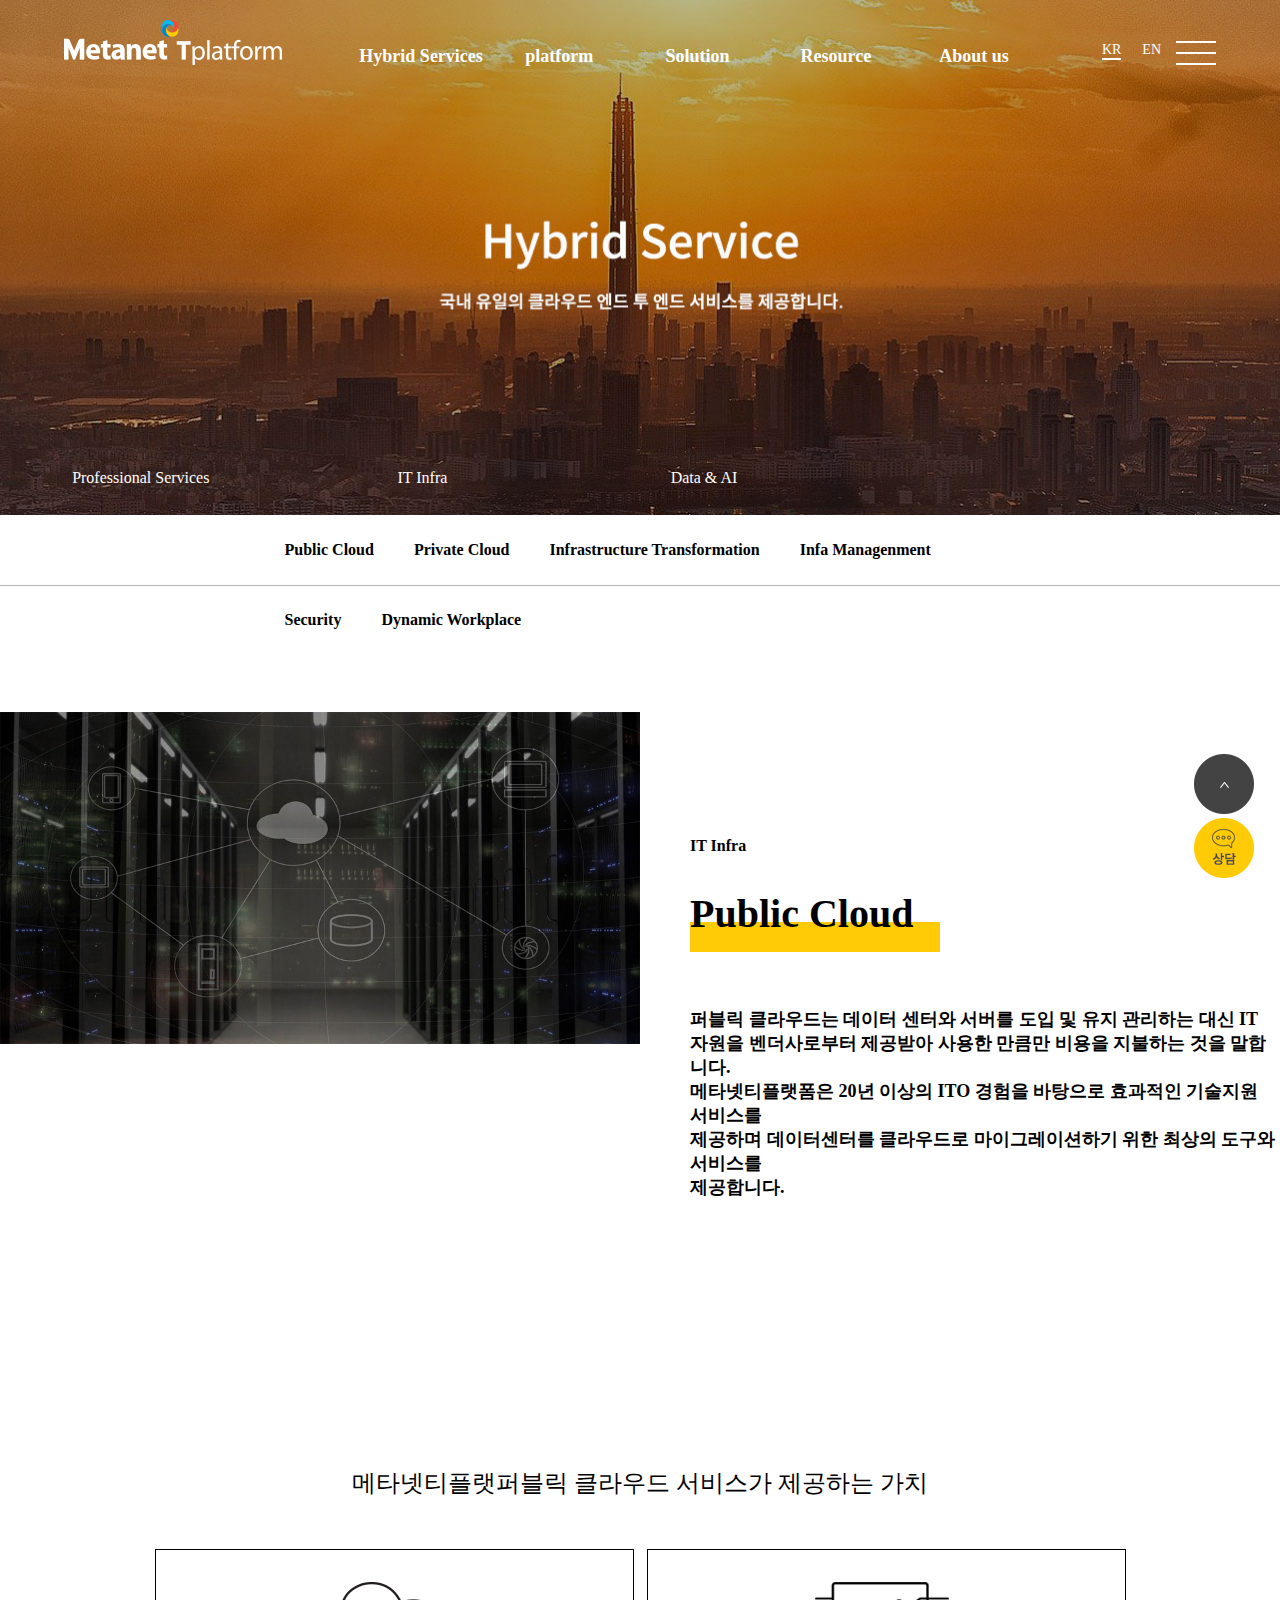
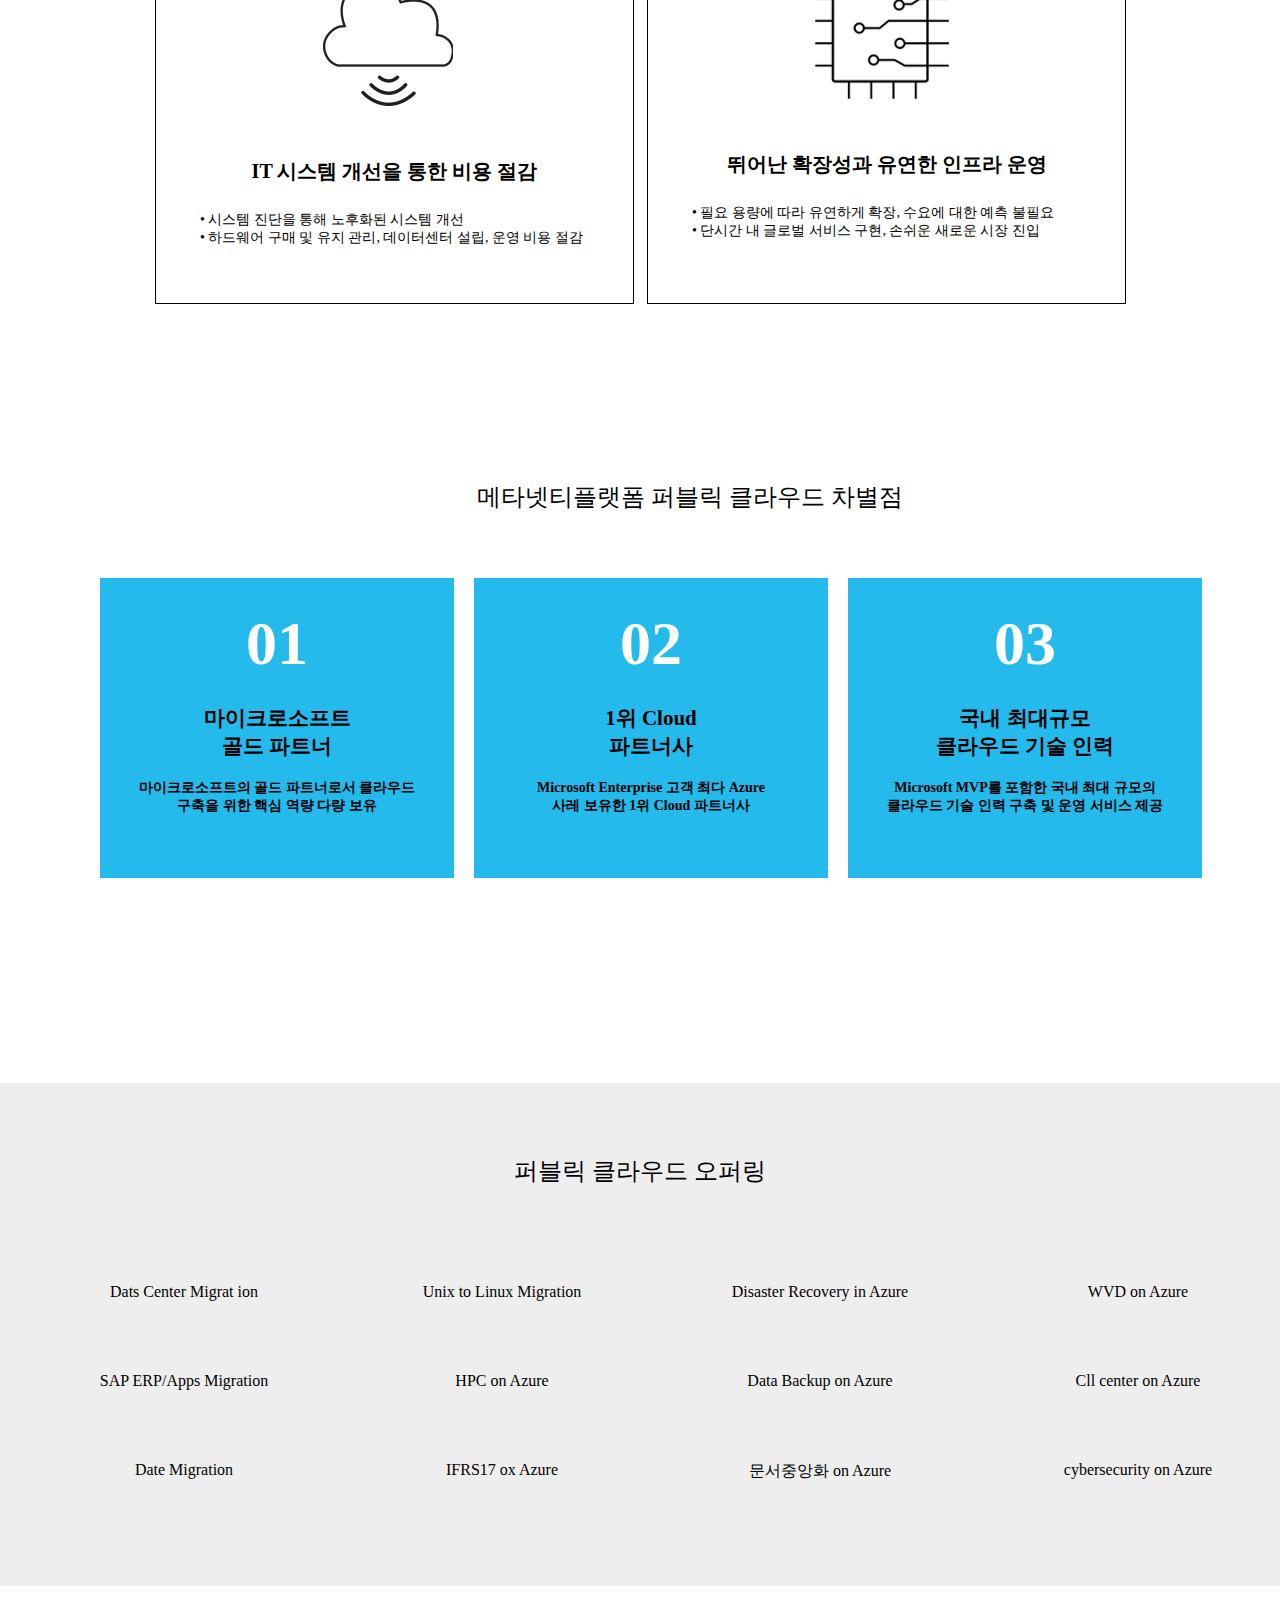
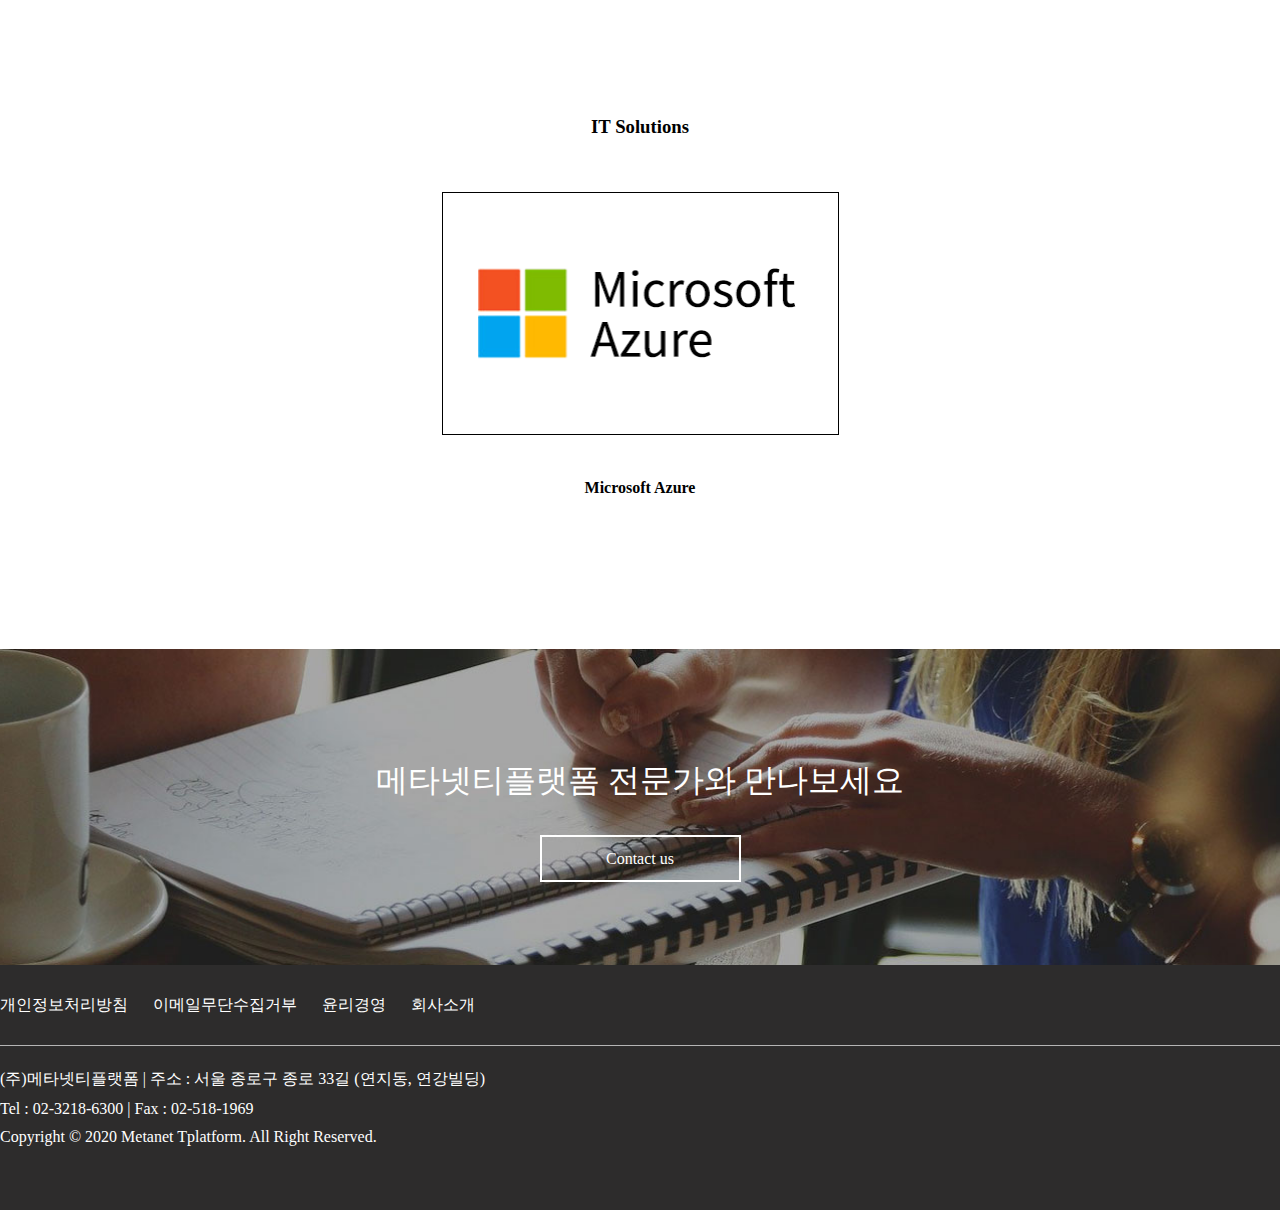
<file: sub_index.html>
<!DOCTYPE html>
<html lang="en">

<head>
    <meta charset="UTF-8">
    <title>메타넷티플랫폼서브</title>
    <link href="css/style.css" rel="stylesheet" type="text/css">
    <meta name="viewport" content="width=device-width, initial-scale=1.0">
    
    <script src="https://ajax.googleapis.com/ajax/libs/jquery/3.2.1/jquery.js"></script>
    <script>
    
    </script>
</head>

<body>
    <div id="wrap">
        <header id="header">
            <div class="inner">
                <div class="logo">
                    <img src="img/logo.png" alt="로고">
                </div>

                <ul class="menu">
                    <li><a href="#">Hybrid Services</a>
                        <ul class="submenu">
                            <li><a href="sub_index.html">Professional Service</a></li>
                            <li><a href="sub_index.html">IT Infra</a></li>
                            <li><a href="sub_index.html">Data & AI</a></li>
                        </ul>
                    </li>
                    <li><a href="#">platform</a>
                        <ul class="submenu">
                            <li><a href="sub_index.html">Microsoft</a></li>
                            <li><a href="sub_index.html">Red Hat</a></li>
                            <li><a href="sub_index.html">VMware</a></li>
                            <li><a href="sub_index.html">IBM</a></li>
                            <li><a href="sub_index.html">Computing/NW</a></li>
                        </ul>
                    </li>
                    <li><a href="#">Solution</a>
                        <ul class="submenu">
                            <li><a href="sub_index.html">Security</a></li>
                            <li><a href="sub_index.html">Backup</a></li>
                            <li><a href="sub_index.html">Infra management</a></li>
                        </ul>
                    </li>
                    <li><a>Resource</a>
                        <ul class="submenu">
                            <li><a href="sub_index.html">Reference</a></li>
                            <li><a href="sub_index.html">Tech Blog</a></li>
                            <li><a href="sub_index.html">Event</a></li>
                            <li><a href="sub_index.html">Video</a></li>
                            <li><a href="sub_index.html">Newsroom</a></li>
                        </ul>
                    </li>
                    <li><a>About us</a>
                        <ul class="submenu">
                            <li><a href="sub_index.html">Overview</a></li>
                            <li><a href="sub_index.html">Mission</a></li>
                            <li><a href="sub_index.html">윤리경영</a></li>
                            <li><a href="sub_index.html">Career</a></li>
                            <li><a href="sub_index.html">Contact Us</a></li>
                        </ul>
                    </li>
                    <!-- space -->
                </ul>
                <div class="m_right">
                    <ul class="sub_menu">
                        <li>KR</li>
                        <li>EN</li>
                    </ul>
                    <div class="menu_bar">
                        <a href="#"><img src="img/menubar.png" alt="메뉴바"></a>
                    </div>
                </div>
                <!-- space -->
            </div>
             <nav class="left_gnbWrap">
                    <a href="#" class="close">close</a>
                    <ul class="left_gnb">
                        <li>
                            <a href="#">Hybrid Services</a>
                            <ul>
                                <li><a href="sub_index.html">Professional Service</a>
                                </li>
                                <li><a href="sub_index.html">IT Infra</a></li>
                                <li><a href="sub_index.html">Data & AI</a></li>
                            </ul>
                        </li>
                        <li>
                            <a href="#">Platform</a>
                            <ul>
                                <li><a href="sub_index.html">Microsoft</a></li>
                                <li><a href="sub_index.html">Red Hat</a></li>
                                <li><a href="sub_index.html">VMware</a></li>
                                <li><a href="sub_index.html">IBM</a></li>
                                <li><a href="sub_index.html">Computing/NW</a></li>
                            </ul>
                        </li>
                        <li>
                            <a href="#">Solution</a>
                            <ul>
                                <li><a href="sub_index.html">Security</a></li>
                                <li><a href="sub_index.html">Backup</a></li>
                                <li><a href="sub_index.html">Infra management</a></li>
                            </ul>
                        </li>
                        <li>
                            <a href="#">Resource</a>
                            <ul>
                                <li><a href="sub_index.html">Reference</a></li>
                                <li><a href="sub_index.html">Tech Blog</a></li>
                                <li><a href="sub_index.html">Event</a></li>
                                <li><a href="sub_index.html">Video</a></li>
                                <li><a href="sub_index.html">Newsroom</a></li>
                            </ul>
                        </li>
                        <li>
                            <a href="#">About us</a>
                            <ul>
                                <li><a href="sub_index.html">Overview</a></li>
                                <li><a href="sub_index.html">Mission</a></li>
                                <li><a href="sub_index.html">윤리경영</a></li>
                                <li><a href="sub_index.html">Career</a></li>
                                <li><a href="sub_index.html">Contact Us</a></li>
                            </ul>
                        </li>
                    </ul>
                </nav>
        </header>
        <article id="sub_mainimg">
            <div class="inner">
                <ul>
                    <li>Professional Services</li>
                    <li>IT Infra</li>
                    <li>Data & AI</li>
                    <!--- space --->
                </ul>
            </div>
        </article>
        <main id="contents">
            <div class="nv">
                <ul>
                    <li>Public Cloud</li>
                    <li>Private Cloud</li>
                    <li>Infrastructure Transformation</li>
                    <li>Infa Managenment</li>
                    <li>Security</li>
                    <li>Dynamic Workplace</li>
                    <!-- space -->
                </ul>
            </div>
            <div class="contents_1">
                <div class="contents_1_set">
                    <div class="contents_1_left">
                        <img src="img/public-cloud.jpg" alt="퍼블릭클라우드">
                    </div>
                    <div class="contents_1_right">
                        <ul class="contents_1_text">
                            <li>IT Infra</li>
                            <li></li>
                            <li>Public Cloud</li>
                            <li>퍼블릭 클라우드는 데이터 센터와 서버를 도입 및 유지 관리하는 대신 IT<br>
                                자원을 벤더사로부터 제공받아 사용한 만큼만 비용을 지불하는 것을 말합니다.<br>
                                메타넷티플랫폼은 20년 이상의 ITO 경험을 바탕으로 효과적인 기술지원 서비스를<br>
                                제공하며 데이터센터를 클라우드로 마이그레이션하기 위한 최상의 도구와 서비스를<br>
                                제공합니다.</li>
                        </ul>
                    </div>
                    <!--- space --->
                </div>
            </div>
            <div class="contents_2">
                <div class="inner">
                    <div class="contents_2_set">
                        <h2>메타넷티플랫퍼블릭 클라우드 서비스가 제공하는 가치</h2>
                        <div class="contents_2_left">
                            <img src="img/it.png" alt="비용절감">
                            <h4>IT 시스템 개선을 통한 비용 절감</h4>
                            <p>• 시스템 진단을 통해 노후화된 시스템 개선<br>
                                • 하드웨어 구매 및 유지 관리, 데이터센터 설립, 운영 비용 절감</p>
                        </div>
                        <div class="contents_2_right">
                            <img src="img/infra.png" alt="인프라">
                            <h4>뛰어난 확장성과 유연한 인프라 운영</h4>
                            <p>• 필요 용량에 따라 유연하게 확장, 수요에 대한 예측 불필요<br>
                                • 단시간 내 글로벌 서비스 구현, 손쉬운 새로운 시장 진입</p>
                        </div>
                        <!--- space --->
                    </div>
                </div>
            </div>
            <div class="contents_3">
                <div class="inner">
                    <div class="contents_3_set">
                        <h2>메타넷티플랫폼 퍼블릭 클라우드 차별점</h2>
                        <div class="contents_3_left">
                            <h1>01</h1>
                            <h3>마이크로소프트<br>골드 파트너</h3>
                            <p>마이크로소프트의 골드 파트너로서 클라우드<br>
                                구축을 위한 핵심 역량 다량 보유</p>
                        </div>
                        <div class="contents_3_cen">
                            <h1>02</h1>
                            <h3>1위 Cloud<br>파트너사</h3>
                            <p>Microsoft Enterprise 고객 최다 Azure<br>
                                사레 보유한 1위 Cloud 파트너사</p>
                        </div>
                        <div class="contents_3_right">
                            <h1>03</h1>
                            <h3>국내 최대규모<br>클라우드 기술 인력</h3>
                            <p>Microsoft MVP를 포함한 국내 최대 규모의<br>
                                클라우드 기술 인력 구축 및 운영 서비스 제공</p>
                        </div>
                        <!--- space --->
                    </div>
                </div>
            </div>
            <div class="contents_4">
                <div class="inner">
                    <div class="contents_4_set">
                        <h2>퍼블릭 클라우드 오퍼링</h2>
                        <ul class="contents_4_top">
                            <li>Dats Center Migrat ion</li>
                            <li>Unix to Linux Migration</li>
                            <li>Disaster Recovery in Azure</li>
                            <li>WVD on Azure</li>
                            <!--- space --->
                        </ul>
                        <ul class="contents_4_cen">
                            <li>SAP ERP/Apps Migration</li>
                            <li>HPC on Azure</li>
                            <li>Data Backup on Azure</li>
                            <li>Cll center on Azure</li>
                            <!--- space --->
                        </ul>
                        <ul class="contents_4_bottom">
                            <li>Date Migration</li>
                            <li>IFRS17 ox Azure </li>
                            <li>문서중앙화 on Azure</li>
                            <li>cybersecurity on Azure</li>
                            <!--- space --->
                        </ul>
                        <!--- space --->
                    </div>
                </div>
            </div>
            <div class="contents_5">
                <div class="inner">
                    <h3>IT Solutions</h3>
                    <img src="img/microsoft2.png" alt="아이티솔루션">
                    <p>Microsoft Azure</p>
                </div>
            </div>
            <div class="sub_banner_set">
                <h1>메타넷티플랫폼 전문가와 만나보세요</h1>
                <p>Contact us</p>
            </div>
        </main>
        <footer id="footer">
            <div class="top_footer">
                <div class="inner">
                    <ul>
                        <li>개인정보처리방침</li>
                        <li>이메일무단수집거부</li>
                        <li>윤리경영</li>
                        <li>회사소개</li>
                        <!--- space --->
                    </ul>
                </div>
            </div>
            <div class="bottom_footer">
                <div class="inner">
                    <ul>
                        <li>(주)메타넷티플랫폼 | 주소 : 서울 종로구 종로 33길 (연지동, 연강빌딩)</li>
                        <li>Tel : 02-3218-6300 | Fax : 02-518-1969</li>
                        <li>Copyright © 2020 Metanet Tplatform. All Right Reserved.</li>
                    </ul>
                </div>
            </div>
        </footer>
        <div class="quick_menu">
            <ul>
                <li><img src="img/quickmenu.png" alt="퀵메뉴상담">
                </li>
                <li><img src="img/talk.png" alt="상단버튼">
                </li>
            </ul>
        </div>
    </div>
</body></html>
</file>
<file: css/style.css>
/*--- 공통 ---*/
* {
    padding: 0;
    margin: 0
}

a {
    text-decoration: none
}

ul {
    list-style: none
}

.hidden {
    position: absolute;
    width: 1px;
    height: 1px;
    overflow: hidden
}

.inner {
    width: 1280px;
    margin: 0 auto
}

.inner:after {
    display: block;
    content: "";
    clear: both
}

body {
    overflow-x: hidden
}


/*--- 상단 ---*/

#header {
    position: absolute;
    z-index: 2;
    left: 0;
    right: 0;
    width: 100%;
    height: 100px;
    margin: 0 auto
}

#header > .inner {
    width: 90%;
    margin: 0 auto;
    position: relative
}

.logo {
    float: left;
    width: 218px;
    vertical-align: middle
}

.logo > img {
    width: 100%;
    padding-top: 20px
}

.menu {
    padding-top: 40px;
    font-size: 18px;
    color: #fff;
    font-weight: bold;
    position: absolute;
    left: 15%;
    right: 5%;
    margin: 0 auto;
    width: 60%
}

.menu > li {
    padding-left: 73px;
    text-align: center;
    float: left;
}

.menu > li:nth-child(1) {
    padding-left: 0
}

.menu > li:after {
    display: block;
    content: "";
    clear: both
}

.menu:after {
    display: block;
    content: "";
    clear: both
}

.m_right {
    position: absolute;
    right: 0
}

.sub_menu {
    font-size: 14px;
    float: left;
    color: #fff;
    padding-right: 15px;
}

.sub_menu > li {

    float: left;
    padding-left: 21px;
    padding-top: 42px
}

.sub_menu > li:nth-child(1) {
    padding-left: 0;
    border-bottom: 2px solid #fff;
}

.sub_menu > li:after {
    display: block;
    content: "";
    clear: both
}

.sub_menu:after {
    display: block;
    content: "";
    clear: both
}

.menu_bar {
    float: right;
    line-height: 110px;
    padding-top: 5px
}

/*------- 메뉴 -------*/




#header:after {
    display: block;
    content: "";
    clear: both
}

.menu > li {
    width: 20%;
    height: 30px;
    float: left;
    text-align: center;
    padding: 6px 0;
    position: relative;
    transition: all 0.5s
}

.submenu > li > a {
    color: #000
}

.menu a {
    color: #fff
}

.submenu {
    background: #fff;
    position: absolute;
    top: 42px;
    opacity: 0
}

.menu > li:hover .submenu {
    opacity: 1
}

.submenu > li {
    width: 200px;
    height: 40px;
    line-height: 40px;
    padding: 6px 0;
    transition: all 0.5s
}

.menu > li:hover {
    background-color: #ffcb07;
    transition: all 0.5s;
}

.submenu > li:hover > a {
    color: #ffcb07;
    transition: all 0.5
}

.submenu > li {
    font-weight: normal;
}

/*------- 메뉴 버튼 -------*/


.menu_bar > a {
    width: 100%;
    height: 100%;
    display: block;
}

a.close {
    width: 50px;
    height: 50px;
    position: absolute;
    right: 0;
    top: 0;
    color: #000;
    line-height: 50px;
    text-align: center;
}

.left_gnbWrap {
    height: 100%;
    width: 200px;
    position: fixed;
    right: -200px;
    top: 0;
    background-color: #fff;
    padding-top: 50px;
    z-index: 999;
    transition: all 0.3s;
}

.left_gnbWrap.on {
    right: 0;
}

.left_gnb > li {
    width: 100%;
}

.left_gnb > li > a {
    display: block;
    text-align: center;
    line-height: 50px;
    width: 100%;
    height: 50px;
    background-color: #fff;
    color: black;
}

.left_gnb > li > a.on {
    color: #ffcb07
}

.left_gnb > li > ul {
    display: none;
}

.left_gnb > li > ul > li > a {
    display: block;
    text-align: center;
    line-height: 50px;
    width: 100%;
    height: 50px;
    color: #969696;

}

/*--- 메인이미지 ---*/

#mainimg {
    width: 100%;
    background-repeat: no-repeat;
    background-size: cover;
    background-position: center center;
}

/*--- 콘텐츠 ---*/

#contents {
    width: 100%;

}

/*--- 콘텐츠1 ---*/
.contents1 {
    text-align: center
}

.contents1_set > p {
    padding-top: 25px
}

.contents1 > .inner > h3 {
    color: #ffcb07;
    padding-top: 140px
}

.contents1 > .inner > h1 {
    padding-top: 36px
}


.contents1_left {
    float: left;
    padding-top: 108px;
    width: 33.3%
}

.contents1_left > div {
    width: 80px;
    height: 80px;
    margin: 0 auto
}

.contents1_left > div > img {
    width: 100%;
    height: 100%
}

.contents1_left > h2 {
    padding-top: 43px
}

.contents1_left > p {
    padding-top: 25px
}

.contents1_cen > div {
    width: 80px;
    height: 80px;
    margin: 0 auto
}

.contents1_cen > div > img {
    width: 100%;
    height: 100%
}

.contents1_cen {
    float: left;
    padding-top: 108px;
    width: 33.3%
}

.contents1_cen > h2 {
    padding-top: 43px
}

.contents1_cen > p {
    padding-top: 25px
}

.contents1_right > div {
    width: 80px;
    height: 80px;
    margin: 0 auto
}

.contents1_right > div > img {
    width: 100%;
    height: 100%
}

.contents1_right {
    float: left;
    padding-top: 108px;
    width: 33.3%
}

.contents1_right > h2 {
    padding-top: 43px
}

.contents1_right > p {
    padding-top: 25px
}

.contents1_set:after {
    display: block;
    content: "";
    clear: both
}

/*--- 콘텐츠2 시작 ---*/

.contents2 {
    width: 100%;
    height: 1000px;
    background-color: #efeeee;
    margin-top: 267px;
    text-align: center
}

.contents2 > .inner > h3 {
    padding-top: 140px;
    color: #f04e2f
}

.contents2 > .inner > h1 {
    padding-top: 36px
}

.contents2_top {
    padding-top: 66px;
}

.contents2_top > ul > li,
.contents2_bottom > ul > li {
    float: left
}

.contents2_top > ul > li > img,
.contents2_bottom > ul > li > img {
    float: left;
    padding-left: 22px
}

.contents2_top > ul > li:nth-child(1) img,
.contents2_bottom > ul > li:nth-child(1) img {
    padding-left: 0px
}

.contents2_top > ul:after {
    display: block;
    content: "";
    clear: both
}

.contents2_bottom {
    padding-top: 26px
}

.contents2_bottom > ul:after {
    display: block;
    content: "";
    clear: both
}

/*------- 콘텐츠3 -------*/


.contents3 {
    width: 100%;
}

.contents3_set {
    padding-top: 67px
}

.contents3 > .inner > h3 {
    padding-top: 305px;
    color: #ffcb07;
    text-align: center
}

.contents3 > .inner > h1 {
    padding-top: 36px;
    text-align: center
}

.contents3_left,
.contents3_cen,
.contents3_right {
    float: left;
    width: 31.333%;
    height: 520px;
    border: 1px solid #000;
    margin-left: 2.555%;

}


.contents3_left {
    margin-left: 0
}

.contents3_left > img {
    width: 100%
}

.contents3_cen > img {
    width: 100%
}

.contents3_right > img {
    width: 100%
}

.contents3_left > h5,
.contents3_cen > h5,
.contents3_right > h5 {
    padding-top: 45px;
    float: left;
    padding-left: 30px;
    position: absolute
}

.contents3_left > h3,
.contents3_cen > h3,
.contents3_right > h3 {
    float: left;
    padding-top: 82px;
    padding-left: 30px;
    font-size: 22px
}

.contents3_left > p {
    float: left;
    padding-top: 55px;
    font-size: 13px;
    padding-left: 30px;
    font-weight: 600
}

.contents3_cen > p,
.contents3_right > p {
    float: left;
    padding-top: 22px;
    font-size: 13px;
    padding-left: 30px;
    font-weight: inherit
}

/*--- 배너세트 ---*/

.banner_set {
    margin-top: 152px;
    width: 100%;
    height: 316px;
    background-image: url(../img/banner.jpg);
    background-repeat: no-repeat;
    background-size: cover;
    background-position: center center
}

.banner_set {
    text-align: center;
}

.banner_set > h1 {
    padding-top: 110px;
    color: #fff;
    font-weight: inherit
}

.banner_set > p {
    margin: 0 auto;
    margin-top: 32px;
    width: 197px;
    height: 43px;
    border: 2px solid #fff;
    color: #fff;
    line-height: 43px
}

/*--- 푸터 ---*/

#footer {
    width: 100%;
    height: 245px;
    background-color: #2d2c2c;
    color: #fff;
    position: relative
}

.top_footer {
    height: 80px;
    border-bottom: 1px solid #b5b5b5;
    margin: 0
}

.top_footer > .inner > ul > li {
    float: left;
    padding-left: 25px;
    line-height: 80px;
}

.top_footer > .inner > ul > li:nth-child(1) {
    padding-left: 0
}

.bottom_footer {
    width: 100%;
    padding-top: 23px;
}

.bottom_footer > .inner > ul > li {
    padding-top: 10px
}

.bottom_footer > .inner > ul > li:nth-child(1) {
    padding-top: 0
}

.quick_menu {
    position: fixed;
    right: 2%;
    bottom: 2%;

}


/*------- 서브 -------*/

#sub_mainimg {
    text-align: center;
    width: 100%;
    height: 515px;
    background-image: url(../img/sub_mainimg.jpg);
    background-repeat: no-repeat;
    background-size: cover;
    background-position: center center;
    position: relative
}

#sub_mainimg > .inner > ul {
    width: 100%;
    position: absolute;
    bottom: 28px;
}

#sub_mainimg > .inner > ul > li {
    width: 22%;
    float: left;
    color: #fff;
}

#sub_mainimg > .inner > ul:after {
    display: block;
    content: "";
    clear: both
}

#contents {
    width: 100%;
}

.nv {
    width: 100%;
    height: 70px;
    border-bottom: 1px solid #b5b5b5
}

.nv > .inner {
    text-align: center;
}

.nv > ul > li {
    float: left;
    line-height: 70px;
    font-weight: bold;
    padding-left: 17px;
    margin: 0 1.5%
}

.nv > ul {
    width: 60%;
    margin: 0 auto
}

/*------- 콘텐츠1 -------*/

.contents_1 {
    width: 100%;
    height: 500px;
    margin-top: 126px
}

.contents_1_left {
    width: 50%;
    height: 490px;
    float: left
}

.contents_1_left > img {
    width: 100%
}

.contents_1_right {
    float: left;
    width: 50%;
    height: 490px;
}

.contents_1_text {
    float: left;
    padding-left: 50px;
    position: relative
}

.contents_1_text > li:nth-child(1) {
    font-size: 16px;
    font-weight: bold;
    margin-top: 125px;
}

.contents_1_text > li:nth-child(3) {
    z-index: 1;
    font-size: 40px;
    font-weight: bold;
    padding-top: 35px
}

.contents_1_text > li:nth-child(4) {
    font-size: 18px;
    font-weight: bold;
    padding-top: 70px
}

.contents_1_text > li:nth-child(2) {
    width: 250px;
    height: 30px;
    background-color: #ffcb07;
    position: absolute;
    top: 210px;
    z-index: -1;
    float: none
}

.contents_1_set:after {
    display: block;
    content: "";
    clear: both
}

/*------- 콘텐츠2 -------*/

.contents_2 {
    width: 100%;
    padding-top: 255px;
}

.contents_2_set {
    width: 100%;
    float: left;
}

.contents_2_set > h2 {
    text-align: center;
    font-weight: inherit
}

.contents_2_left {
    width: 477px;
    height: 353px;
    float: left;
    margin-top: 50px;
    border: 1px solid #000;
    margin-left: 155px
}

.contents_2_left > img {
    padding-top: 32px;
    padding-left: 167px
}

.contents_2_left > h4 {
    padding-top: 48px;
    font-weight: bold;
    text-align: center;
    font-size: 20px
}

.contents_2_left > p {
    padding-top: 26px;
    padding-left: 44px;
    font-size: 14px;
    font-weight: 500
}

.contents_2_right {
    width: 477px;
    height: 353px;
    float: left;
    margin-top: 50px;
    border: 1px solid #000;
    margin-left: 13px
}

.contents_2_right > img {
    padding-top: 32px;
    padding-left: 167px
}

.contents_2_right > h4 {
    padding-top: 48px;
    font-weight: bold;
    text-align: center;
    font-size: 20px
}

.contents_2_right > p {
    padding-top: 26px;
    padding-left: 44px;
    font-size: 14px;
    font-weight: 500
}

.contents_2_set {
    display: block;
    content: "";
    clear: both
}

/*------ 콘텐츠3 ------*/
.contents_3 {
    width: 100%;
    padding-top: 177px;
    text-align: center;
}

.contents_3_set {
    margin-left: 100px
}

.contents_3_set > h2 {
    padding-bottom: 65px;
    font-weight: inherit
}

.contents_3_left,
.contents_3_cen,
.contents_3_right {
    width: 30%;
    height: 300px;
    float: left;
    background-color: #24baec
}

.contents_3_left > h1,
.contents_3_cen > h1,
.contents_3_right > h1 {
    font-size: 62px;
    color: #fff;
    margin-top: 30px
}

.contents_3_left > h3,
.contents_3_cen > h3,
.contents_3_right > h3 {
    padding-top: 25px;
    font-size: 21px
}

.contents_3_left > p,
.contents_3_cen > p,
.contents_3_right > p {
    padding-top: 19px;
    font-size: 14px;
    font-weight: 600
}

.contents_3_cen,
.contents_3_right {
    margin-left: 20px
}

.contents_3_set {
    display: block;
    content: "";
    clear: both
}

/*------- 콘텐츠4 -------*/

.contents_4 {
    text-align: center;
    width: 100%;
    height: 503px;
    background-color: #efeeee;
    margin-top: 205px
}

.contents_4_set {
    text-align: center;
    padding-top: 72px;
}

.contents_4_set > h2 {
    font-weight: inherit
}

.contents_4_top {
    width: 1340px;
    float: left;
}

.contents_4_top > li {
    width: 20%;
    float: left;
    font-size: 16px;
    padding-left: 50px;
    padding-top: 96px
}

.contents_4_cen {
    width: 1340px;
    float: left
}

.contents_4_cen > li {
    width: 20%;
    float: left;
    font-size: 16px;
    padding-left: 50px;
    padding-top: 71px
}

.contents_4_bottom {
    width: 1340px;
    float: left
}

.contents_4_bottom > li {
    width: 20%;
    float: left;
    font-size: 16px;
    padding-left: 50px;
    padding-top: 71px
}

/*------- 콘텐츠5 -------*/

.contents_5 {
    text-align: center;
    padding-top: 130px
}

.contents_5 > .inner > img {
    width: 395px;
    height: 241px;
    border: 1px solid #000;
    margin-top: 54px
}

.contents_5 > .inner > p {
    margin-top: 40px;
    font-size: 16px;
    font-weight: 600
}

/*------ 배너세트 ------*/

.sub_banner_set {
    margin-top: 152px;
    width: 100%;
    height: 316px;
    background-image: url(../img/sub_banner.jpg);
    background-repeat: no-repeat;
    background-size: cover;
    background-position: center center
}

.sub_banner_set {
    text-align: center;
}

.sub_banner_set > h1 {
    padding-top: 110px;
    color: #fff;
    font-weight: inherit
}

.sub_banner_set > p {
    margin: 0 auto;
    margin-top: 32px;
    width: 197px;
    height: 43px;
    border: 2px solid #fff;
    color: #fff;
    line-height: 43px
}



.flickerplate {
    position: relative;
    width: 100%;
    height: 0px;
    padding-top: calc(920/1920*100%);
    background-color: #e6e6e6;
    overflow: hidden;
    z-index: 1
}

.flickerplate ul.flicks {
    width: 10000%;
    height: 100%;
    padding: 0px;
    margin: 0px;
    list-style: none
}

.flickerplate ul.flicks > li {
    float: left;
    width: 1%;
    height: 100%;
    background-position: center;
    background-size: cover;
    display: table
}

.flickerplate ul.flicks > li .flick-inner {
    height: 100%;
    padding: 10px;
    color: #fff;
    display: table-cell;
    vertical-align: middle
}

.flickerplate ul.flicks > li:nth-child(1){background-image: url(../img/mainimg.jpg);
background-size: cover}
.flickerplate ul.flicks > li:nth-child(2){background-image: url(../img/mainimg_2.jpg);
background-size: cover}
.flickerplate ul.flicks > li:nth-child(3){background-image: url(../img/mainimg_3.jpg);
background-size: cover}

.flickerplate ul.flicks > li .flick-inner .flick-content {
    max-width: 68.75em;
    margin-left: auto;
    margin-right: auto
}

.flickerplate ul.flicks > li .flick-title {
    padding: 0px 0px;
    font-size: 2.778em;
    line-height: 1.995em;
    text-align: center
}

@media only screen and (max-width: 43.813em) {
    .flickerplate ul.flicks > li .flick-title {
        font-size: 1.667em
    }
}

.flickerplate ul.flicks > li .flick-sub-text {
    padding: 5px;
    font-weight: 300;
    line-height: 2.5em;
    color: rgba(255, 255, 255, 0.8);
    text-align: center
}

.flickerplate ul.flicks > li .flick-title span.flick-block-text,
.flickerplate ul.flicks > li .flick-sub-text span.flick-block-text {
    padding: 12px 18px;
    background-color: rgba(0, 0, 0, 0.6)
}

.flickerplate .arrow-navigation {
    position: absolute;
    height: 80%;
    width: 10%;
    top: 10%;
    z-index: 100;
    overflow: hidden
}

.flickerplate .arrow-navigation .arrow {
    display: block;
    height: 100%;
    width: 90%;
    -webkit-transition: all 0.2s ease-out;
    -moz-transition: all 0.2s ease-out;
    -o-transition: all 0.2s ease-out;
    -ms-transition: all 0.2s ease-out;
    transition: all 0.2s ease-out
}

.flickerplate .arrow-navigation:hover,
.flickerplate .arrow-navigation .arrow:hover {
    cursor: pointer
}

.flickerplate .arrow-navigation.left {
    left: 0%
}

.flickerplate .arrow-navigation.left .arrow {
    opacity: 0;
    margin: 0px 0px 0px 50%;
    background-image: url("../img/flickerplate/arrow-left-light.png");
    background-repeat: no-repeat;
    background-position: left
}

.flickerplate .arrow-navigation.right {
    right: 0%
}

.flickerplate .arrow-navigation.right .arrow {
    opacity: 0;
    margin: 0px 0px 0px -50%;
    background-image: url("../img/flickerplate/arrow-right-light.png");
    background-repeat: no-repeat;
    background-position: right
}

.flickerplate .arrow-navigation.left.hover .arrow {
    opacity: 1;
    margin: 0px 0px 0px 20%
}

.flickerplate .arrow-navigation.right.hover .arrow {
    opacity: 1;
    margin: 0px 0px 0px -20%
}

.flickerplate .dot-navigation {
    position: absolute;
    bottom: 15px;
    width: 100%;
    text-align: center;
    z-index: 100
}

.flickerplate .dot-navigation ul {
    text-align: center;
    list-style: none;
    padding: 0px 15px
}

.flickerplate .dot-navigation ul li {
    display: inline-block;
    float: none
}

.flickerplate .dot-navigation .dot {
    width: 14px;
    height: 14px;
    margin: 0px 6px;
    background-color: rgba(255, 255, 255, 0.3);
    border-radius: 50%;
    -o-border-radius: 50%;
    -ms-border-radius: 50%;
    -moz-border-radius: 50%;
    -webkit-border-radius: 50%;
    -webkit-transition: background-color 0.2s ease-out;
    -moz-transition: background-color 0.2s ease-out;
    -o-transition: background-color 0.2s ease-out;
    -ms-transition: background-color 0.2s ease-out;
    transition: background-color 0.2s ease-out
}

.flickerplate .dot-navigation .dot:hover {
    cursor: pointer;
    background-color: rgba(255, 255, 255, 0.6)
}

.flickerplate .dot-navigation .dot.active {
    background-color: #fff
}

.flickerplate .dot-navigation.left,
.flickerplate .dot-navigation.left ul {
    text-align: left
}

.flickerplate .dot-navigation.right,
.flickerplate .dot-navigation.right ul {
    text-align: right
}

.flickerplate.flicker-theme-dark .arrow-navigation.left .arrow {
    background-image: url("../img/flickerplate/arrow-left-dark.png")
}

.flickerplate.flicker-theme-dark .arrow-navigation.right .arrow {
    background-image: url("../img/flickerplate/arrow-right-dark.png")
}

.flickerplate.flicker-theme-dark .dot-navigation .dot {
    background-color: rgba(0, 0, 0, 0.12)
}

.flickerplate.flicker-theme-dark .dot-navigation .dot:hover {
    background-color: rgba(0, 0, 0, 0.6)
}

.flickerplate.flicker-theme-dark .dot-navigation .dot.active {
    background-color: #000
}

.flickerplate.flicker-theme-dark ul.flicks li .flick-inner {
    color: rgba(0, 0, 0, 0.9)
}

.flickerplate.flicker-theme-dark ul.flicks li .flick-inner .flick-content .flick-sub-text {
    color: rgba(0, 0, 0, 0.9)
}

.flickerplate.flicker-theme-dark ul.flicks li .flick-inner .flick-content .flick-title span.flick-block-text,
.flickerplate.flicker-theme-dark ul.flicks li .flick-inner .flick-content .flick-sub-text span.flick-block-text {
    background-color: rgba(255, 255, 255, 0.5)
}

.flickerplate ul.flicks li.flick-theme-dark .flick-inner {
    color: rgba(0, 0, 0, 0.9)
}

.flickerplate ul.flicks li.flick-theme-dark .flick-inner .flick-content .flick-sub-text {
    color: rgba(0, 0, 0, 0.9)
}

.flickerplate ul.flicks li.flick-theme-dark .flick-inner .flick-content .flick-title span.flick-block-text,
.flickerplate ul.flicks li.flick-theme-dark .flick-inner .flick-content .flick-sub-text span.flick-block-text {
    background-color: rgba(255, 255, 255, 0.5)
}

.flickerplate.animate-transform-slide ul.flicks {
    -webkit-perspective: 1000;
    -webkit-backface-visibility: hidden;
    transform: translate3d(0%, 0px, 0px);
    -webkit-transform: translate3d(0%, 0px, 0px);
    -webkit-transition: -webkit-transform 0.6s;
    -o-transition: -o-transform 0.6s;
    -moz-transition: -moz-transform 0.6s;
    transition: transform 0.6s
}
.flickerplate.animate-transition-slide ul.flicks {
    position: absolute;
    top:0;
    left: 0%;
    -webkit-transition: left 0.4s ease-out;
    -moz-transition: left 0.4s ease-out;
    -o-transition: left 0.4s ease-out;
    -ms-transition: left 0.4s ease-out;
    transition: left 0.4s ease-out
}

.flickerplate.animate-jquery-slide ul.flicks {
    position: relative;
    left: 0%
}

.flickerplate.animate-scroller-slide {
    padding-bottom: 0px;
    overflow: auto
}

.flickerplate.animate-scroller-slide ul.flicks {
    position: auto
}
@media (max-width: 1279px)
{
.flickerplate{padding-top: calc(703/576*100%); position: absolute; top: 0}
.flickerplate ul.flicks > li:nth-child(1){background-image: url(../img/mainimg_1_mo.jpg);
background-size: cover}
.flickerplate ul.flicks > li:nth-child(2){background-image: url(../img/mainimg_2_mo.jpg);
background-size: cover}
.flickerplate ul.flicks > li:nth-child(3){background-image: url(../img/mainimg_3_mo.jpg);
background-size: cover}

}
























/*------- 메인 모바일 -------*/
@media (max-width:1279px) {
    .inner {
        width: 100%
    }

    .menu {
        display: none
    }

    #mainimg {
        height: 0;
        padding-top: calc(703/576*100%);
        position: relative;

    }

    .contents1_set img {
        width: 40%;
        text-align: center
    }

    .contents1_left {
        padding-left: 30px;
        padding-top: 80px;

    }

    .contents1_cen {
        width: 30%;
        padding-top: 80px
    }

    .contents1_right {
        width: 30%;
        padding-top: 80px
    }

    .contents1 > .inner > h1 {
        font-size: 28px
    }

    .contents1_set > h2 {
        font-size: 12px
    }

    .contents1_set > .inner > p {
        font-size: 7px
    }

    .contents1_cen > p {
        height: auto
    }

    .contents2 {
        width: 100%
    }

    .contents2 > .inner > h1 {
        font-size: 28px
    }


    .contents2_top > ul > li img {
        width: 22%;
        height: auto;
        margin: 0 auto
    }

    .contents2_top > ul > li,
    .contents2_bottom > ul > li {
        float: none;
    }

    .contents2_bottom > ul > li img {
        width: 22%;
        height: auto;
        margin: 0 auto
    }

    .contents2_top > ul > li:nth-child(1) img,
    .contents2_bottom > ul > li:nth-child(1) img {
        padding-left: 25px
    }

    .contents3 > .inner > h1 {
        font-size: 28px
    }

    .contents_set {
        width: 100%
    }

    .contents3_left {
        word-break: keep-all;
        word-wrap: normal;
        width: 30%;
    }

    .contents3_left > p {
        word-break: keep-all;
        word-wrap: normal;
    }

    .banner_set {
        width: 100%
    }

    . #foother {
        width: 98%
    }

    .top_footer > .inner > ul > li:nth-child(1) {
        padding-left: 30px
    }

    .bottom_footer > .inner > ul > li {
        padding-left: 30px
    }
    .nv{height: auto}

    .sub_mainimg{width: 100%}
    #sub_mainimg > .inner > ul{background-color: #ffcb07; height: 50px; bottom: 0}
    #sub_mainimg > .inner > ul > li{display: none}
    #sub_mainimg > .inner > ul > li:nth-child(2){    display: block !important;
    float: none;
    width: 100%;
    line-height: 50px;
    color: black;}
    .nv{display: none}
    .contents_1_left{width: 80%; float: none; height: auto}
    .contents_1_right{width: 80%; float: none}
    .contents_1_text{width: 100%}
    .contents_1_text > li:nth-child(3){padding-bottom: 20px; border-bottom: 3px solid #ffcb07}
    .contents_2_set > h2{padding-top: 170px}
    .contents_2_left{float: none; margin: 0 auto; margin-top: 48px}
    .contents_2_right{float: none; margin: 0 auto; margin-top: 30px}
    .contents_3_set h1{margin-top: 0; width: 100%}
    .contents_3_set{margin-left: 0; width: 100%; height: auto}
    .contents_3_left{float: none; margin: 0 auto; width: 100%; height: 250px; margin-top: 0}
    .contents_3_cen{float: none; margin: 0 auto; width: 100%; height: 250px; margin-top: 0}
    .contents_3_right{float: none; margin: 0 auto; width: 100%; height: 250px}
    .contents_4{height: auto}
    .contents_4_set{width: 100%; height: auto}
    .contents_4_top{width: 100%}
    .contents_4_top > li{width: 50%; padding-left: 0; text-align: center; padding-top: 58px; font-weight: bold}
    .contents_4_cen{width: 100%}
    .contents_4_cen > li{width: 50%; padding-left: 0; text-align: center; padding-top: 58px; font-weight: bold}
    .contents_4_bottom{width: 100%}
    .contents_4_bottom > li{width: 50%; padding-left: 0; text-align: center; padding-top: 58px; font-weight: bold}
    .contents_4_bottom > li:nth-child(3), .contents_4_bottom > li:nth-child(4){padding-bottom: 50px; font-weight: bold}
    .sub_banner_set{width: 100%}
    
    
}
</file>
